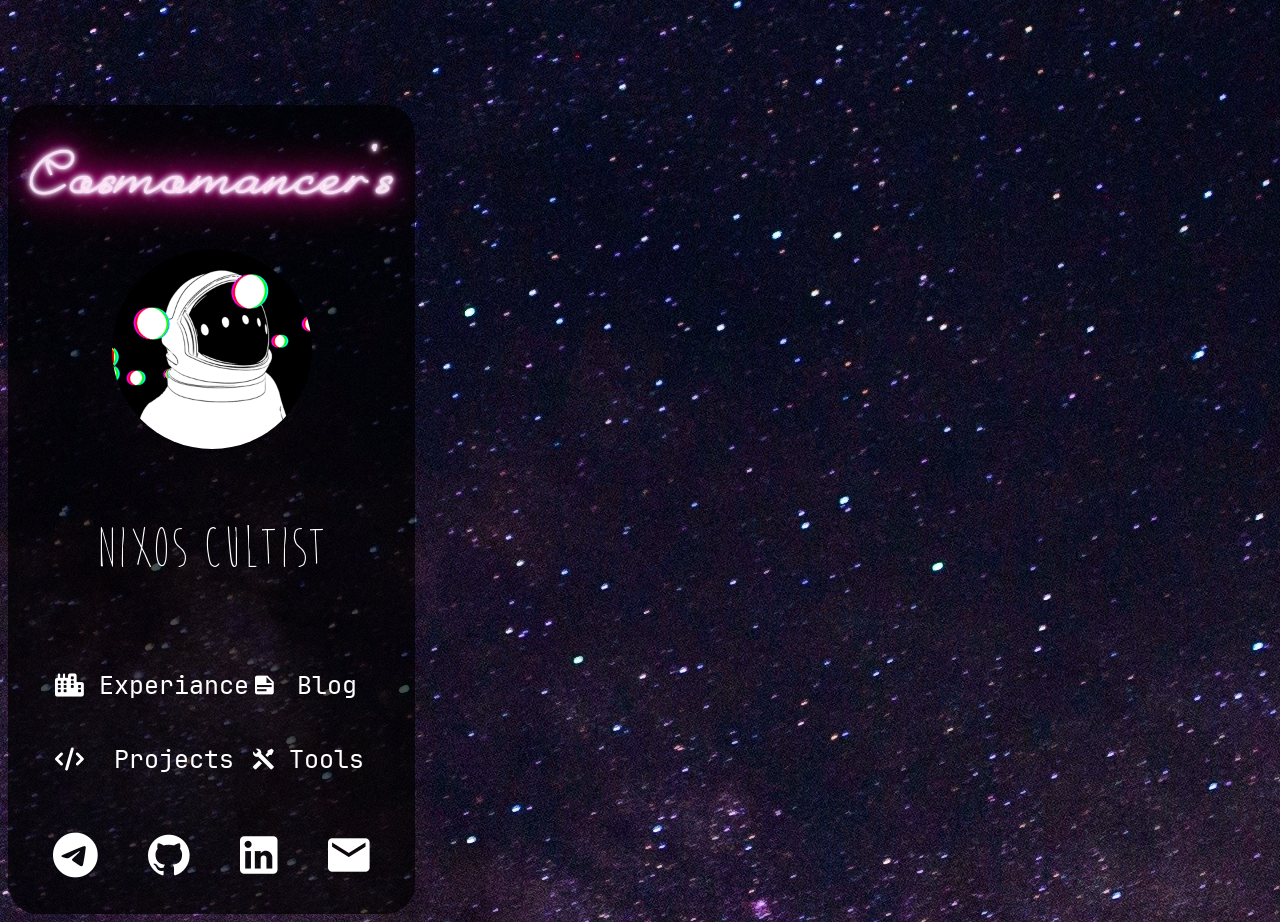
<file: index.html>
<!DOCTYPE html>
<html lang="en">
  <head>
    <meta charset="UTF-8">
    <meta name="viewport" content="width=device-width, initial-scale=1.0">
    <link rel="icon" type="image/gif" href="resources/images/me.gif">
    <link rel="stylesheet" href="style.css">
    <title>Cosmomancer's</title>
  </head>
  <body>
    <main>
      <div class="flex-cloumn justify-align-center">
      <img src="resources/images/background.jpg" alt="" id="bg">
        <div class="container-main black">
          <div class="flex-big-row-small-col justify-align-center">
            <div class="flex-cloumn justify-align-center">
              <p class="neon font-large">Cosmomancer's</p>
              <img id="pfp" src="resources/images/me.gif" alt="">
              <p id="me-desc" class="justify-align-center"></p>
            </div>
            <div class="flex-cloumn justify-align-center">
              <iframe
                class="small-hide"
                width="560"
                height="315"
                src="https://www.youtube-nocookie.com/embed/9OMDnZWXjn4?si=Reig0QjHnXkP3Dxb"
                title="YouTube video player"
                frameborder="0"
                allow="accelerometer; autoplay; clipboard-write; encrypted-media; gyroscope; picture-in-picture; web-share"
                referrerpolicy="strict-origin-when-cross-origin"
                allowfullscreen>
              </iframe>
            </div>
            <div class="font-medium flex-big-col-small-row justify-align-center" id="links">
              <ul>
                <li style="list-style-type: ' ';"><a href="pages/soon.html">Experiance</a></li>
                <li style="list-style-type: ' '; margin-top: 40px;"><a href="pages/soon.html" >Projects</a></li>
              </ul>
              <ul>
                <li style="list-style-type: '󰎞 ';"><a href="pages/soon.html" >Blog<span class="small-hide"> Posts</span></a></li>
                <li style="list-style-type: '󱁤 '; margin-top: 40px;"><a href="pages/soon.html">Tools</a></li>
              </ul>
            </div>
          </div>
    <p class="flex-row justify-align-center"id="socials">
      <a href="https://t.me/TheCosmomancer" target="_blank"><span class="icon"></span></a>
      <a href="https://www.github.com/TheCosmomancer" target="_blank"><span class="icon">󰊤</span></a>
      <a href="https://www.linkedin.com/in/farbod-khalili-khoshehmeher/" target="_blank"><span class="icon">󰌻</span></a>
      <a href="mailto:cosmomancer@proton.me" target="_blank"><span class="icon">󰇮</span></a>
    </p>
        </div>
        </div>
    </main>
  </body>
</html>
<script src="script.js"></script>
</file>
<file: style.css>
* {
    color: white;
    font-family: 'JetBrains Mono';
}
a {
    text-decoration: none;
}
@font-face {
    font-family: 'Neon Cursive';
    src: url('./resources/fonts/neon-cursive.ttf') format('truetype');
    font-weight: normal;
    font-style: normal;
}
@font-face {
    font-family: 'JetBrains Mono';
    src: url('./resources/fonts/JetBrainsMonoNerdFontPropo-Regular.ttf') format('truetype');
    font-weight: normal;
    font-style: normal;
}
@font-face {
    font-family: 'Moon Flower';
    src: url('./resources/fonts/Moon Flower.ttf') format('truetype');
    font-weight: normal;
    font-style: normal;
}

@media (orientation: landscape) {
    .bg{
        width: 100%;
    }
}
@media (orientation: portrait) {
    .bg{
        height: 100%;
    }
}
@media (min-width: 1350px) {
    .flex-big-col-small-row {
        flex-direction: column;
    }
    .flex-big-row-small-col {
        flex-direction: row;
    }
    .container-main > div > * {
        margin: 10px 30px;
    }
}
@media (max-width: 1350px) {
    .flex-big-col-small-row {
        flex-direction: row;
    }
    .flex-big-row-small-col {
        flex-direction: column;
    }
    .small-hide {
        display: none;
    }
}
    .black {
        background-color: rgba(0, 0, 0, 0.7);
    }
    .container-main {
        margin-top: min(20%, 105px);
        align-self: center;
        justify-self: center;
        width:min-content;
        max-width: 98%;
        height:min-content;
        padding: 10px;
        border-radius: 30px;
    }
    .flex-column {
        display: flex;
        flex-direction: column;
    }
    .flex-row {
        display: flex;
        flex-direction: row;
    }
    .flex-nodir {
        display: flex;
    }
    .flex-big-col-small-row {
        display: flex;
    }
    .flex-big-row-small-col {
        display: flex;
    }
    .justify-align-center {
        align-items: center;
        justify-content: center;
        text-align: center;
    }
    .neon{
        font-family: 'Neon Cursive';
        color: #ffc7dd;
        filter: contrast(110%);
        filter: brightness(110%);
        text-shadow:
        0 0 2px #fff,
        0 0 5px #fff,
        0 0 7px #fff,
        0 0 12px #f09,
        0 0 25px #f09,
        0 0 36px #f09,
        0 0 50px #f09,
        0 0 70px #f09;
    }
    .font-large {
        font-size: clamp(22px, 7vw, 40px);
    }
    .font-medium {
        font-size: clamp(17px, 5vw, 25px);
    }
    .icon {
        font-size: clamp(30px, 10vw, 50px);
        margin: clamp(17px, 5vw, 25px);
    }
    .width-min{
        width: min-content;
    }
    #pfp {
        width: min(200px, 80%);
        border-radius: 9999px;
    }
    #me-desc {
        font-family: 'Moon Flower';
        font-size: 60px;
    }
    #socials {
        padding: 5px 10px 0px 10px;
    }
    #bg{
        position: fixed;
        top: 50%;
        left: 50%;
        transform: translate(-50%, -50%);
        object-fit: cover;
        z-index: -1;
    }
</file>
